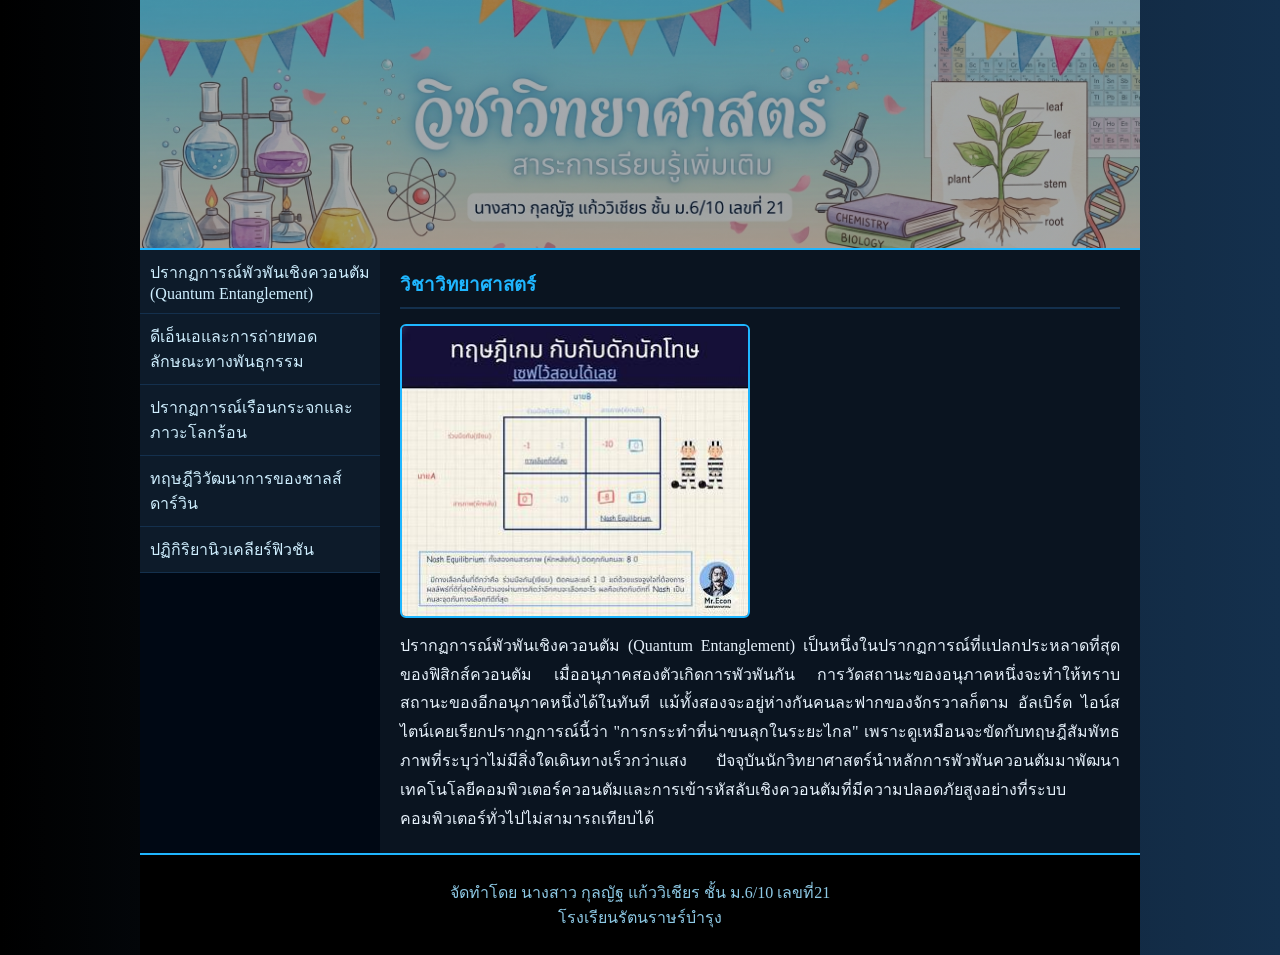
<file: index.html>
<!DOCTYPE html>
<html lang="th">
<head>
<meta charset="utf-8">
<meta name="viewport" content="width=device-width, initial-scale=1.0">
<title></title>
<link rel="stylesheet" href="mystly.css">
</head>
<body>
<div class="container">
<header>
    
</header>
<section>
<nav>
    <ul>
        <li><a href="index.html">ปรากฏการณ์พัวพันเชิงควอนตัม (Quantum Entanglement)</a></li>
        <li><a href="p2.html">ดีเอ็นเอและการถ่ายทอดลักษณะทางพันธุกรรม</a></li>
        <li><a href="p3.html">ปรากฏการณ์เรือนกระจกและภาวะโลกร้อน</a></li>
        <li><a href="p4.html">ทฤษฎีวิวัฒนาการของชาลส์ ดาร์วิน</a></li>
        <li><a href="p5.html">ปฏิกิริยานิวเคลียร์ฟิวชัน</a></li>
    </ul>
</nav>
<article>
    <h1>วิชาวิทยาศาสตร์</h1>
	<img src="images/images.jpg" style="width:350px;">
    <p>ปรากฏการณ์พัวพันเชิงควอนตัม (Quantum Entanglement) เป็นหนึ่งในปรากฏการณ์ที่แปลกประหลาดที่สุดของฟิสิกส์ควอนตัม เมื่ออนุภาคสองตัวเกิดการพัวพันกัน การวัดสถานะของอนุภาคหนึ่งจะทำให้ทราบสถานะของอีกอนุภาคหนึ่งได้ในทันที แม้ทั้งสองจะอยู่ห่างกันคนละฟากของจักรวาลก็ตาม อัลเบิร์ต ไอน์สไตน์เคยเรียกปรากฏการณ์นี้ว่า "การกระทำที่น่าขนลุกในระยะไกล" เพราะดูเหมือนจะขัดกับทฤษฎีสัมพัทธภาพที่ระบุว่าไม่มีสิ่งใดเดินทางเร็วกว่าแสง ปัจจุบันนักวิทยาศาสตร์นำหลักการพัวพันควอนตัมมาพัฒนาเทคโนโลยีคอมพิวเตอร์ควอนตัมและการเข้ารหัสลับเชิงควอนตัมที่มีความปลอดภัยสูงอย่างที่ระบบคอมพิวเตอร์ทั่วไปไม่สามารถเทียบได้</p>
</article>
</section>
<footer>  
    <p>จัดทำโดย นางสาว กุลญัฐ แก้ววิเชียร  ชั้น ม.6/10 เลขที่21<br>
    โรงเรียนรัตนราษร์บำรุง
    </p>
</footer>
</div>
</body>
</html>
</file>
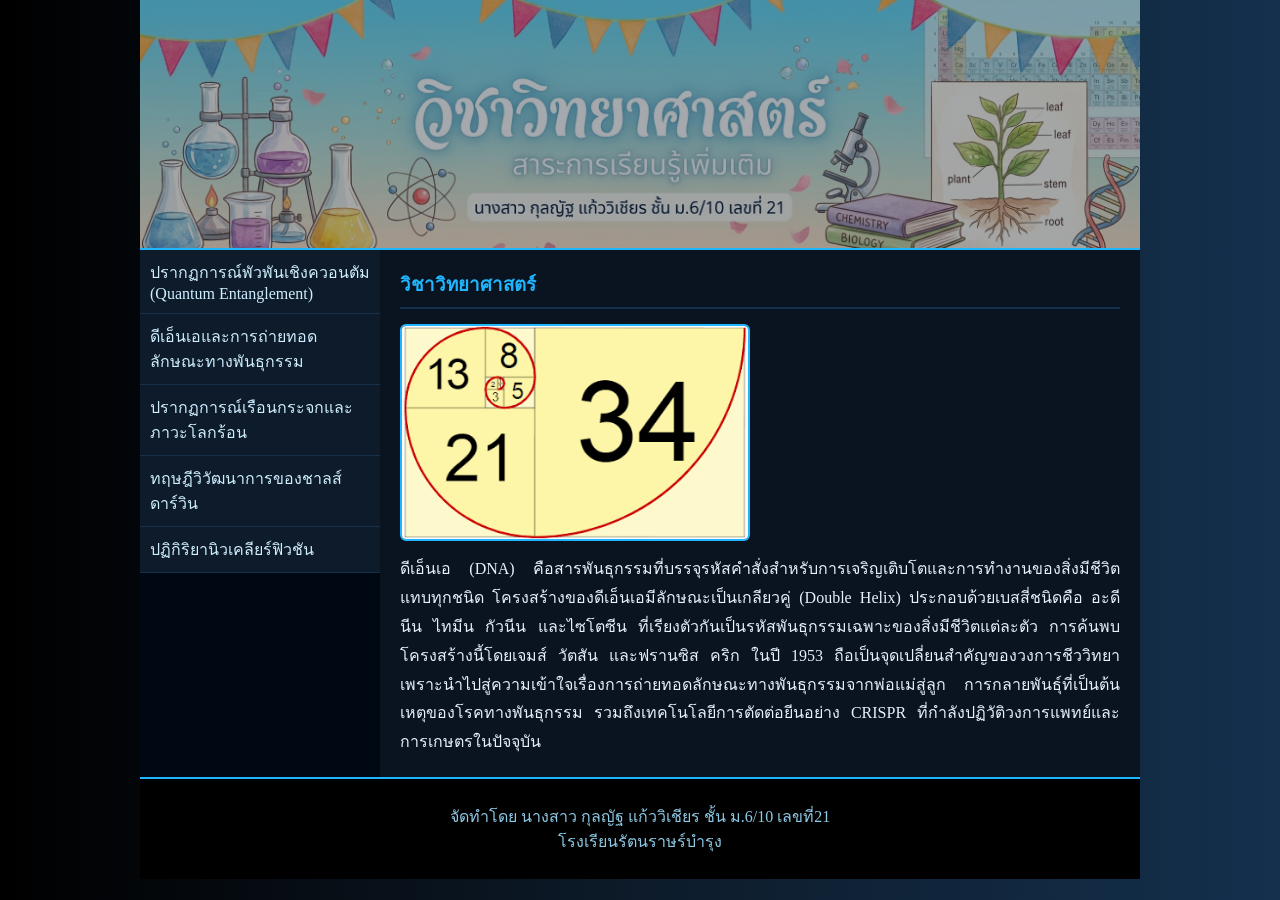
<file: p2.html>
<!DOCTYPE html>
<html lang="th">
<head>
<meta charset="utf-8">
<meta name="viewport" content="width=device-width, initial-scale=1.0">
<title></title>
<link rel="stylesheet" href="mystly.css">
</head>
<body>
<div class="container">
<header>
    
</header>
<section>
<nav>
    <ul>
        <li><a href="index.html">ปรากฏการณ์พัวพันเชิงควอนตัม (Quantum Entanglement)</a></li>
        <li><a href="p2.html">ดีเอ็นเอและการถ่ายทอดลักษณะทางพันธุกรรม</a></li>
        <li><a href="p3.html">ปรากฏการณ์เรือนกระจกและภาวะโลกร้อน</a></li>
        <li><a href="p4.html">ทฤษฎีวิวัฒนาการของชาลส์ ดาร์วิน</a></li>
        <li><a href="p5.html">ปฏิกิริยานิวเคลียร์ฟิวชัน</a></li>
    </ul>
</nav>
<article>
    <h1>วิชาวิทยาศาสตร์</h1>
	<img src="images/non_euclidean_geometry.jpg" style="width:350px;">
    <p>ดีเอ็นเอ (DNA) คือสารพันธุกรรมที่บรรจุรหัสคำสั่งสำหรับการเจริญเติบโตและการทำงานของสิ่งมีชีวิตแทบทุกชนิด โครงสร้างของดีเอ็นเอมีลักษณะเป็นเกลียวคู่ (Double Helix) ประกอบด้วยเบสสี่ชนิดคือ อะดีนีน ไทมีน กัวนีน และไซโตซีน ที่เรียงตัวกันเป็นรหัสพันธุกรรมเฉพาะของสิ่งมีชีวิตแต่ละตัว การค้นพบโครงสร้างนี้โดยเจมส์ วัตสัน และฟรานซิส คริก ในปี 1953 ถือเป็นจุดเปลี่ยนสำคัญของวงการชีววิทยา เพราะนำไปสู่ความเข้าใจเรื่องการถ่ายทอดลักษณะทางพันธุกรรมจากพ่อแม่สู่ลูก การกลายพันธุ์ที่เป็นต้นเหตุของโรคทางพันธุกรรม รวมถึงเทคโนโลยีการตัดต่อยีนอย่าง CRISPR ที่กำลังปฏิวัติวงการแพทย์และการเกษตรในปัจจุบัน</p>
</article>
</section>
<footer>  
    <p>จัดทำโดย นางสาว กุลญัฐ แก้ววิเชียร  ชั้น ม.6/10 เลขที่21<br>
    โรงเรียนรัตนราษร์บำรุง
    </p>
</footer>
</div>
</body>
</html>
</file>
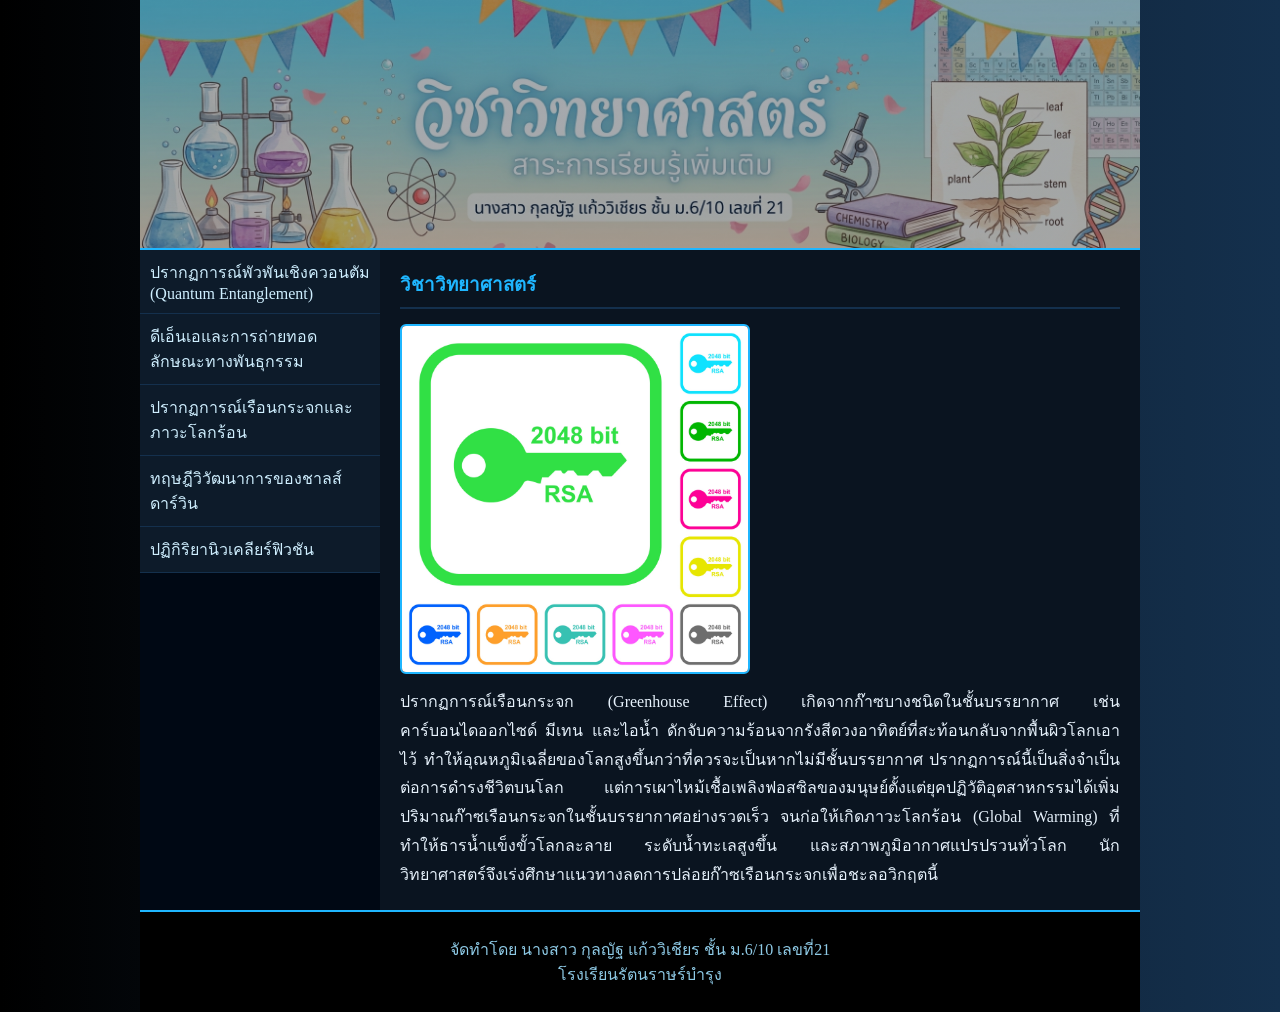
<file: p3.html>
<!DOCTYPE html>
<html lang="th">
<head>
<meta charset="utf-8">
<meta name="viewport" content="width=device-width, initial-scale=1.0">
<title></title>
<link rel="stylesheet" href="mystly.css">
</head>
<body>
<div class="container">
<header>
    
</header>
<section>
<nav>
    <ul>
        <li><a href="index.html">ปรากฏการณ์พัวพันเชิงควอนตัม (Quantum Entanglement)</a></li>
        <li><a href="p2.html">ดีเอ็นเอและการถ่ายทอดลักษณะทางพันธุกรรม</a></li>
        <li><a href="p3.html">ปรากฏการณ์เรือนกระจกและภาวะโลกร้อน</a></li>
        <li><a href="p4.html">ทฤษฎีวิวัฒนาการของชาลส์ ดาร์วิน</a></li>
        <li><a href="p5.html">ปฏิกิริยานิวเคลียร์ฟิวชัน</a></li>
    </ul>
</nav>
<article>
    <h1>วิชาวิทยาศาสตร์</h1>
	<img src="images/licensed-image.jpg" style="width:350px;">
    <p>ปรากฏการณ์เรือนกระจก (Greenhouse Effect) เกิดจากก๊าซบางชนิดในชั้นบรรยากาศ เช่น คาร์บอนไดออกไซด์ มีเทน และไอน้ำ ดักจับความร้อนจากรังสีดวงอาทิตย์ที่สะท้อนกลับจากพื้นผิวโลกเอาไว้ ทำให้อุณหภูมิเฉลี่ยของโลกสูงขึ้นกว่าที่ควรจะเป็นหากไม่มีชั้นบรรยากาศ ปรากฏการณ์นี้เป็นสิ่งจำเป็นต่อการดำรงชีวิตบนโลก แต่การเผาไหม้เชื้อเพลิงฟอสซิลของมนุษย์ตั้งแต่ยุคปฏิวัติอุตสาหกรรมได้เพิ่มปริมาณก๊าซเรือนกระจกในชั้นบรรยากาศอย่างรวดเร็ว จนก่อให้เกิดภาวะโลกร้อน (Global Warming) ที่ทำให้ธารน้ำแข็งขั้วโลกละลาย ระดับน้ำทะเลสูงขึ้น และสภาพภูมิอากาศแปรปรวนทั่วโลก นักวิทยาศาสตร์จึงเร่งศึกษาแนวทางลดการปล่อยก๊าซเรือนกระจกเพื่อชะลอวิกฤตนี้</p>
</article>
</section>
<footer>  
    <p>จัดทำโดย นางสาว กุลญัฐ แก้ววิเชียร  ชั้น ม.6/10 เลขที่21<br>
    โรงเรียนรัตนราษร์บำรุง
    </p>
</footer>
</div>
</body>
</html>
</file>
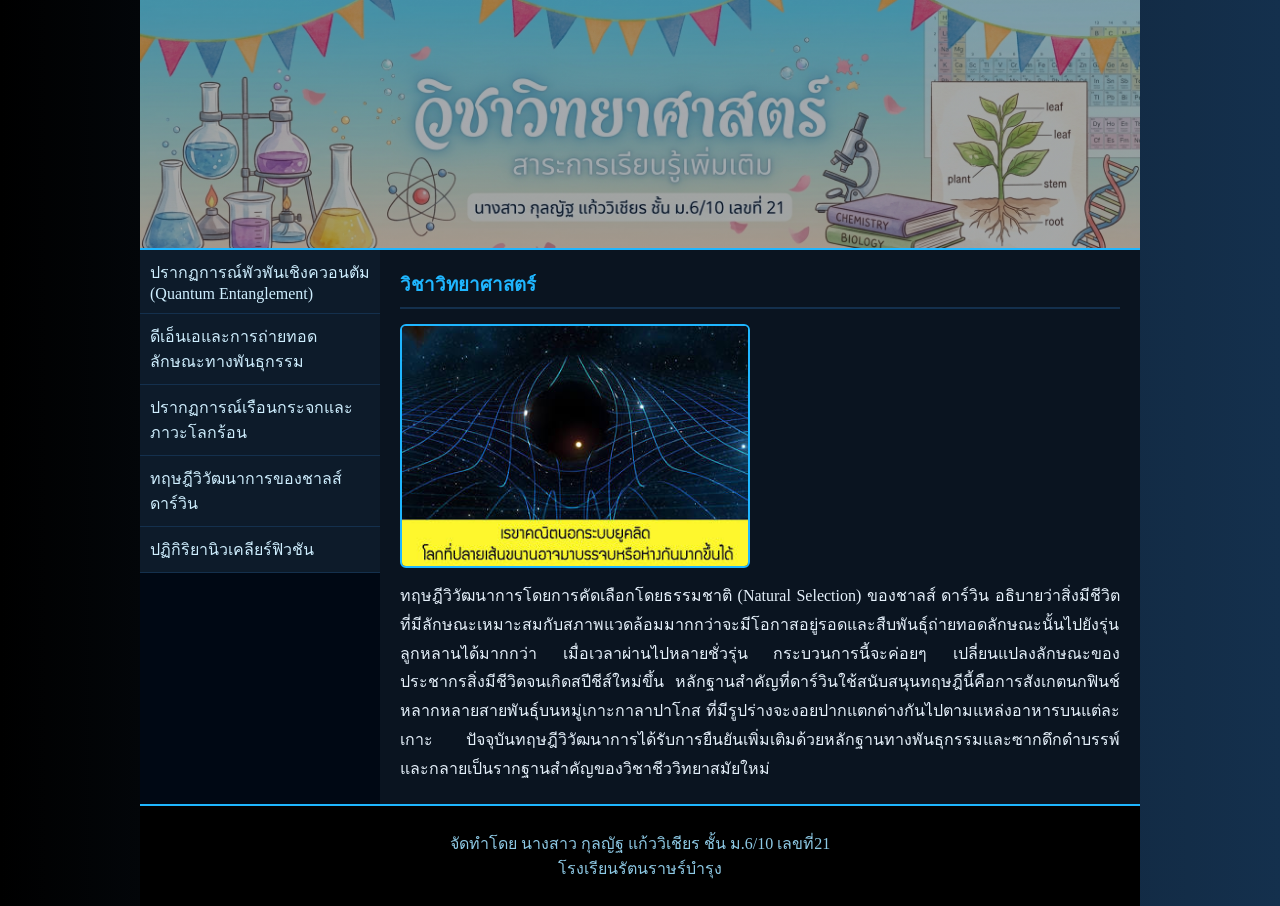
<file: p4.html>
<!DOCTYPE html>
<html lang="th">
<head>
<meta charset="utf-8">
<meta name="viewport" content="width=device-width, initial-scale=1.0">
<title></title>
<link rel="stylesheet" href="mystly.css">
</head>
<body>
<div class="container">
<header>
    
</header>
<section>
<nav>
    <ul>
        <li><a href="index.html">ปรากฏการณ์พัวพันเชิงควอนตัม (Quantum Entanglement)</a></li>
        <li><a href="p2.html">ดีเอ็นเอและการถ่ายทอดลักษณะทางพันธุกรรม</a></li>
        <li><a href="p3.html">ปรากฏการณ์เรือนกระจกและภาวะโลกร้อน</a></li>
        <li><a href="p4.html">ทฤษฎีวิวัฒนาการของชาลส์ ดาร์วิน</a></li>
        <li><a href="p5.html">ปฏิกิริยานิวเคลียร์ฟิวชัน</a></li>
    </ul>
</nav>
<article>
    <h1>วิชาวิทยาศาสตร์</h1>
	<img src="images/images1.jpg" style="width:350px;">
    <p>ทฤษฎีวิวัฒนาการโดยการคัดเลือกโดยธรรมชาติ (Natural Selection) ของชาลส์ ดาร์วิน อธิบายว่าสิ่งมีชีวิตที่มีลักษณะเหมาะสมกับสภาพแวดล้อมมากกว่าจะมีโอกาสอยู่รอดและสืบพันธุ์ถ่ายทอดลักษณะนั้นไปยังรุ่นลูกหลานได้มากกว่า เมื่อเวลาผ่านไปหลายชั่วรุ่น กระบวนการนี้จะค่อยๆ เปลี่ยนแปลงลักษณะของประชากรสิ่งมีชีวิตจนเกิดสปีชีส์ใหม่ขึ้น หลักฐานสำคัญที่ดาร์วินใช้สนับสนุนทฤษฎีนี้คือการสังเกตนกฟินช์หลากหลายสายพันธุ์บนหมู่เกาะกาลาปาโกส ที่มีรูปร่างจะงอยปากแตกต่างกันไปตามแหล่งอาหารบนแต่ละเกาะ ปัจจุบันทฤษฎีวิวัฒนาการได้รับการยืนยันเพิ่มเติมด้วยหลักฐานทางพันธุกรรมและซากดึกดำบรรพ์ และกลายเป็นรากฐานสำคัญของวิชาชีววิทยาสมัยใหม่</p>
</article>
</section>
<footer>  
    <p>จัดทำโดย นางสาว กุลญัฐ แก้ววิเชียร  ชั้น ม.6/10 เลขที่21<br>
    โรงเรียนรัตนราษร์บำรุง
    </p>
</footer>
</div>
</body>
</html>
</file>
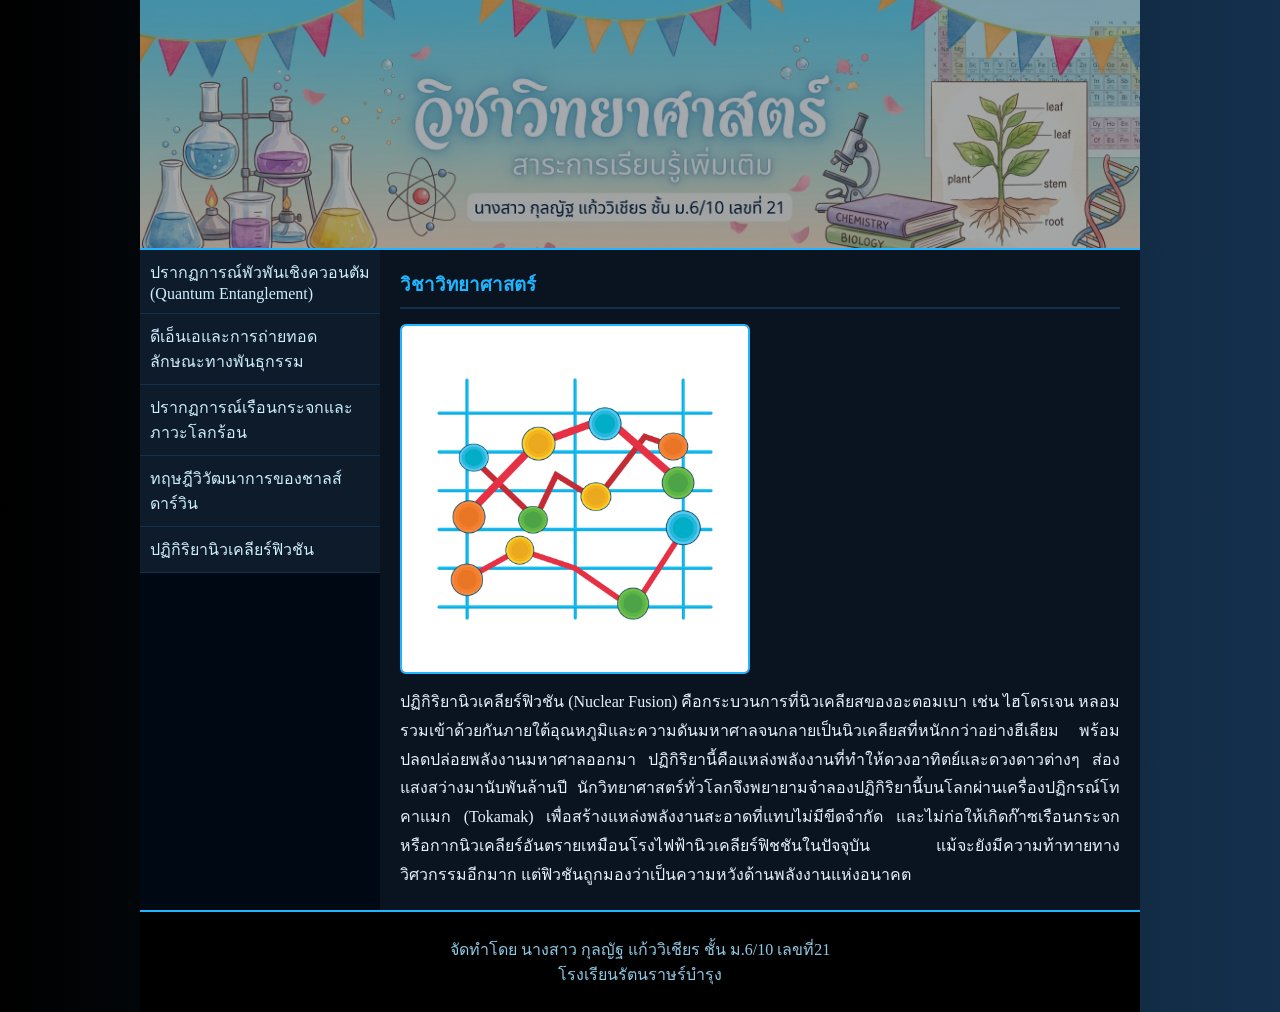
<file: p5.html>
<!DOCTYPE html>
<html lang="th">
<head>
<meta charset="utf-8">
<meta name="viewport" content="width=device-width, initial-scale=1.0">
<title></title>
<link rel="stylesheet" href="mystly.css">
</head>
<body>
<div class="container">
<header>
    
</header>
<section>
<nav>
    <ul>
        <li><a href="index.html">ปรากฏการณ์พัวพันเชิงควอนตัม (Quantum Entanglement)</a></li>
        <li><a href="p2.html">ดีเอ็นเอและการถ่ายทอดลักษณะทางพันธุกรรม</a></li>
        <li><a href="p3.html">ปรากฏการณ์เรือนกระจกและภาวะโลกร้อน</a></li>
        <li><a href="p4.html">ทฤษฎีวิวัฒนาการของชาลส์ ดาร์วิน</a></li>
        <li><a href="p5.html">ปฏิกิริยานิวเคลียร์ฟิวชัน</a></li>
    </ul>
</nav>
<article>
    <h1>วิชาวิทยาศาสตร์</h1>
	<img src="images/licensedimage.jpg" style="width:350px;">
    <p>ปฏิกิริยานิวเคลียร์ฟิวชัน (Nuclear Fusion) คือกระบวนการที่นิวเคลียสของอะตอมเบา เช่น ไฮโดรเจน หลอมรวมเข้าด้วยกันภายใต้อุณหภูมิและความดันมหาศาลจนกลายเป็นนิวเคลียสที่หนักกว่าอย่างฮีเลียม พร้อมปลดปล่อยพลังงานมหาศาลออกมา ปฏิกิริยานี้คือแหล่งพลังงานที่ทำให้ดวงอาทิตย์และดวงดาวต่างๆ ส่องแสงสว่างมานับพันล้านปี นักวิทยาศาสตร์ทั่วโลกจึงพยายามจำลองปฏิกิริยานี้บนโลกผ่านเครื่องปฏิกรณ์โทคาแมก (Tokamak) เพื่อสร้างแหล่งพลังงานสะอาดที่แทบไม่มีขีดจำกัด และไม่ก่อให้เกิดก๊าซเรือนกระจกหรือกากนิวเคลียร์อันตรายเหมือนโรงไฟฟ้านิวเคลียร์ฟิชชันในปัจจุบัน แม้จะยังมีความท้าทายทางวิศวกรรมอีกมาก แต่ฟิวชันถูกมองว่าเป็นความหวังด้านพลังงานแห่งอนาคต</p>
</article>
</section>
<footer>  
    <p>จัดทำโดย นางสาว กุลญัฐ แก้ววิเชียร  ชั้น ม.6/10 เลขที่21<br>
    โรงเรียนรัตนราษร์บำรุง
    </p>
</footer>
</div>
</body>
</html>
</file>
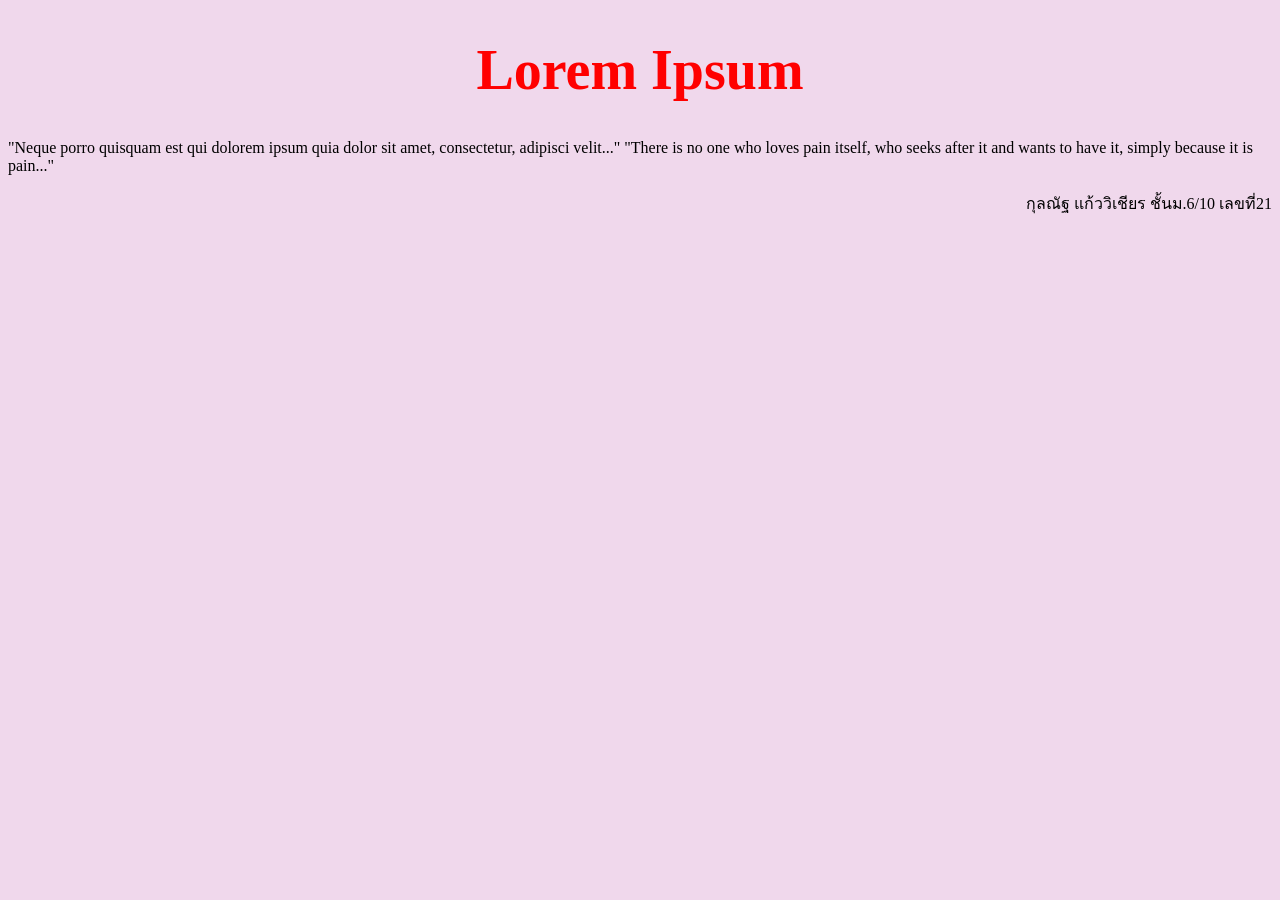
<file: work03-610-21.html>
<!DOCTYPE html>
<html>
<head>
<title>work03 html styles</title>
</head>
<body style="background-color:#f0d8ec">
<h1 style="color:red; font-family:Forte Regular;font-size:350%; text-align:center;" >
Lorem Ipsum
</h1>
<p>
"Neque porro quisquam est qui dolorem ipsum quia dolor sit amet, consectetur, adipisci velit..."
"There is no one who loves pain itself, who seeks after it and wants to have it, simply because it is pain..."
</p>
<p style="text-align:right;">กุลณัฐ  แก้ววิเชียร ชั้นม.6/10 เลขที่21 </p>
</body>
</html>
</file>
<file: mystly.css>
body{
background: #050b14;
background: linear-gradient(90deg, #000000 0%, #0d1b2a 50%, #14304d 100%);
min-height: 100vh;
}
*{
    box-sizing:border-box;
    margin:0;
    padding:0;
}
.container{
    width:1000px;
    margin:0 auto;
    box-shadow: rgba(0,0,0,0.5) 0px -23px 25px 0px inset;
}
header{
    background-image:linear-gradient(rgba(0,8,20,0.35), rgba(0,8,20,0.35)), url(images/Header.jpg);
    background-size:cover;
    background-position:center;
    background-repeat:no-repeat;
    height:250px;
    border-bottom:2px solid #1fb6ff;
}
section{
    display:flex;
}
nav{
    background-color:#000814;
    flex:1;
}
nav ul{
    list-style:none;
}
nav a{
    color:#cfefff;
    text-decoration:none;
    background-color:#0d1b2a;
    display:block;
    width:100%;
    padding:10px;
    border-bottom:1px solid #14304d;
}
nav a:visited{
    color:#8ecae6;
}
nav a:hover{
    color:#000814;
    background-color:#1fb6ff;
}
nav a:active{
    color:#003459;
}
article{
    background-color:#0a1420;
    flex:3;
    padding:20px;
    color:#e6f1fb;
}
article h1{
    color:#1fb6ff;
    margin-bottom:15px;
    border-bottom:2px solid #14304d;
    padding-bottom:8px;
}
article p{
    line-height:1.8;
    text-align:justify;
    margin-top:10px;
}
article img{
    border:2px solid #1fb6ff;
    border-radius:6px;
}
footer{
    background-color:#000000;
    padding:25px;
    text-align:center;
    color:#8ecae6;
    border-top:2px solid #1fb6ff;
}
</file>
